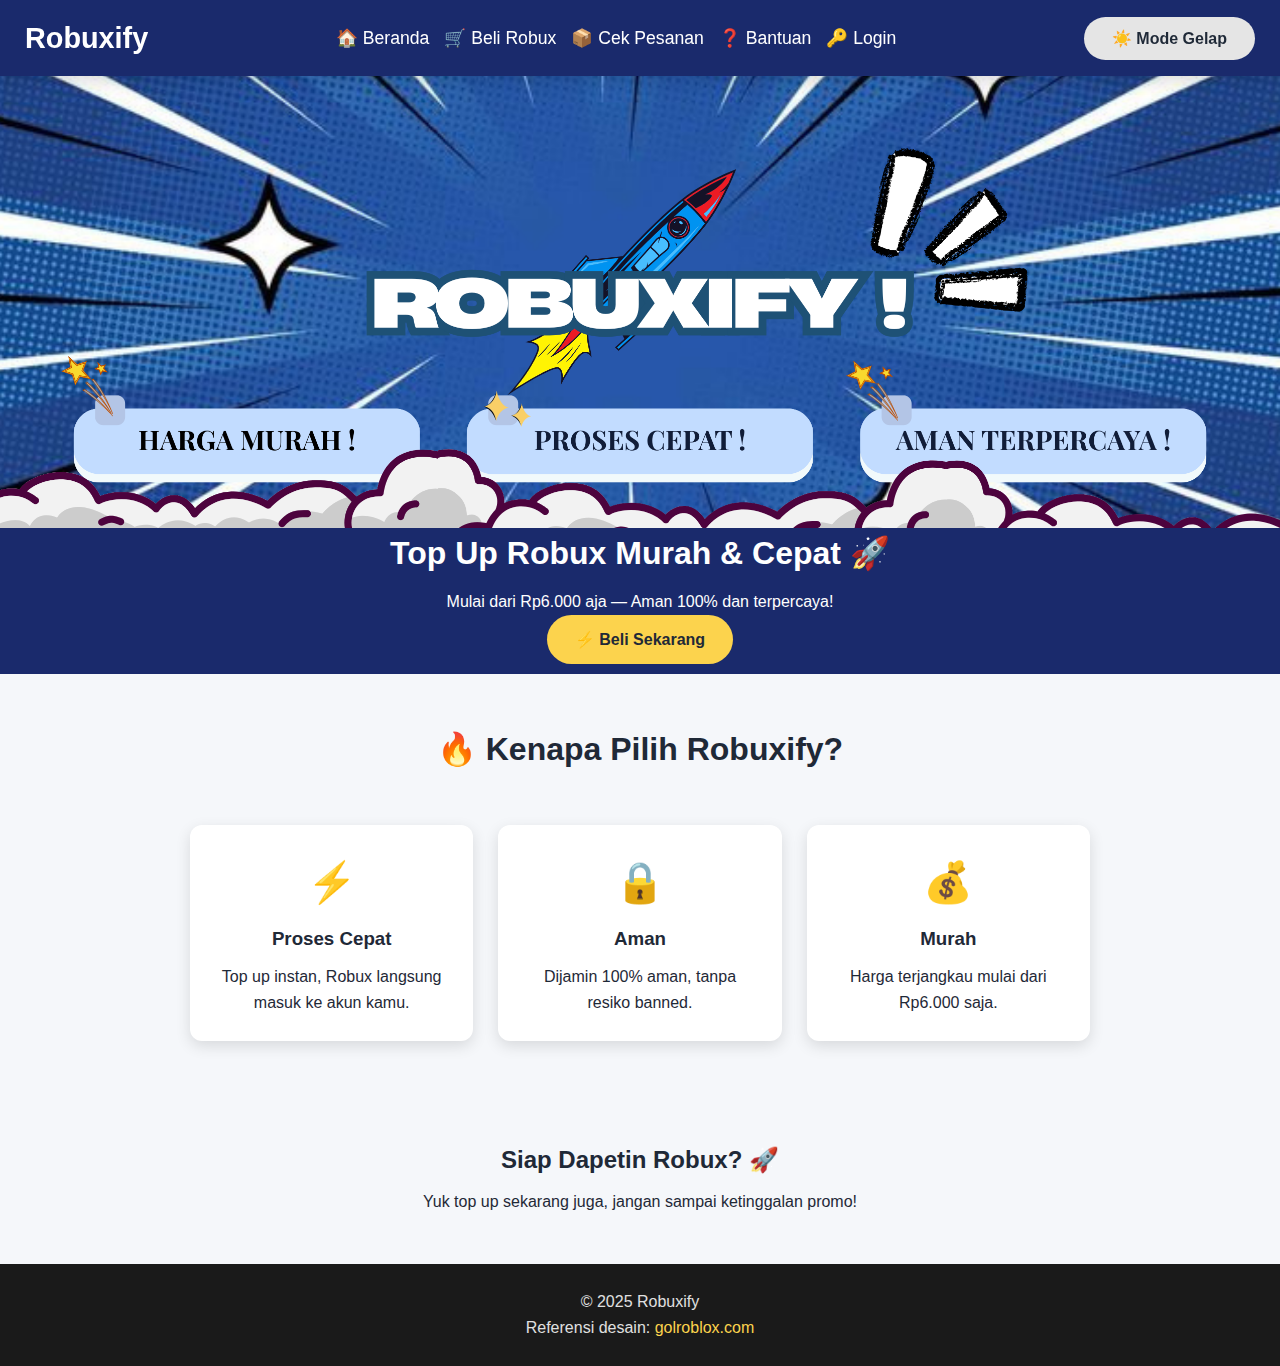
<file: index.html>
<!DOCTYPE html> 
<html lang="id"> 
<head> 

<?php
session_start();
if (!isset($_SESSION['username'])) {
    header("Location: login.php");
    exit();
}
?>
    <meta charset="UTF-8"> 
    <meta name="viewport" content="width=device-width, initial-scale=1.0"> 
    <title>Robuxify - Top Up Robux Murah & Cepat</title> 
    <link rel="stylesheet" href="style.css"> 
    <link rel="icon" type="image/png" href="rocket.png"> 
</head> 
<body> 
    <header class="header"> 
        <h1>Robuxify</h1> 
        <nav class="navbar"> 
            <a href="index.php">🏠 Beranda</a> 
            <a href="beli1.php">🛒 Beli Robux</a> 
            <a href="cek-pesanan.php">📦 Cek Pesanan</a> 
            <a href="bantuan.php">❓ Bantuan</a> 
            <a href="login.php">🔑 Login</a>
        </nav> 
        <button id="theme-toggle" class="btn btn-secondary">☀️ Mode Gelap</button>
    </header> 

    <section class="hero text-center"> 
        <img src="wow.png" alt="Banner Robuxify" class="hero-banner"> 
        <div class="hero-text"> 
            <h2>Top Up Robux Murah & Cepat 🚀</h2> 
            <p>Mulai dari Rp6.000 aja — Aman 100% dan terpercaya!</p> 
            <a href="beli1.php" class="btn btn-primary">⚡ Beli Sekarang</a> 
        </div> 
    </section> 

    <section class="features text-center"> 
        <h2>🔥 Kenapa Pilih Robuxify?</h2> 
        <div class="grid"> 
            <div class="card"> 
                <div class="card-icon">⚡</div> 
                <h3>Proses Cepat</h3> 
                <p>Top up instan, Robux langsung masuk ke akun kamu.</p> 
            </div> 
            <div class="card"> 
                <div class="card-icon">🔒</div> 
                <h3>Aman</h3> 
                <p>Dijamin 100% aman, tanpa resiko banned.</p> 
            </div> 
            <div class="card"> 
                <div class="card-icon">💰</div> 
                <h3>Murah</h3> 
                <p>Harga terjangkau mulai dari Rp6.000 saja.</p> 
            </div> 
        </div> 
    </section> 

    <section class="text-center mt-2 mb-3"> 
        <h2>Siap Dapetin Robux? 🚀</h2> 
        <p>Yuk top up sekarang juga, jangan sampai ketinggalan promo!</p> 
    </section> 

    <footer> 
        <p>© 2025 Robuxify</p> 
        <p>Referensi desain: <a href="https://golroblox.com/" target="_blank">golroblox.com</a></p> 
    </footer> 

    <script src="script.js"></script> 
</body> 
</html>
</file>
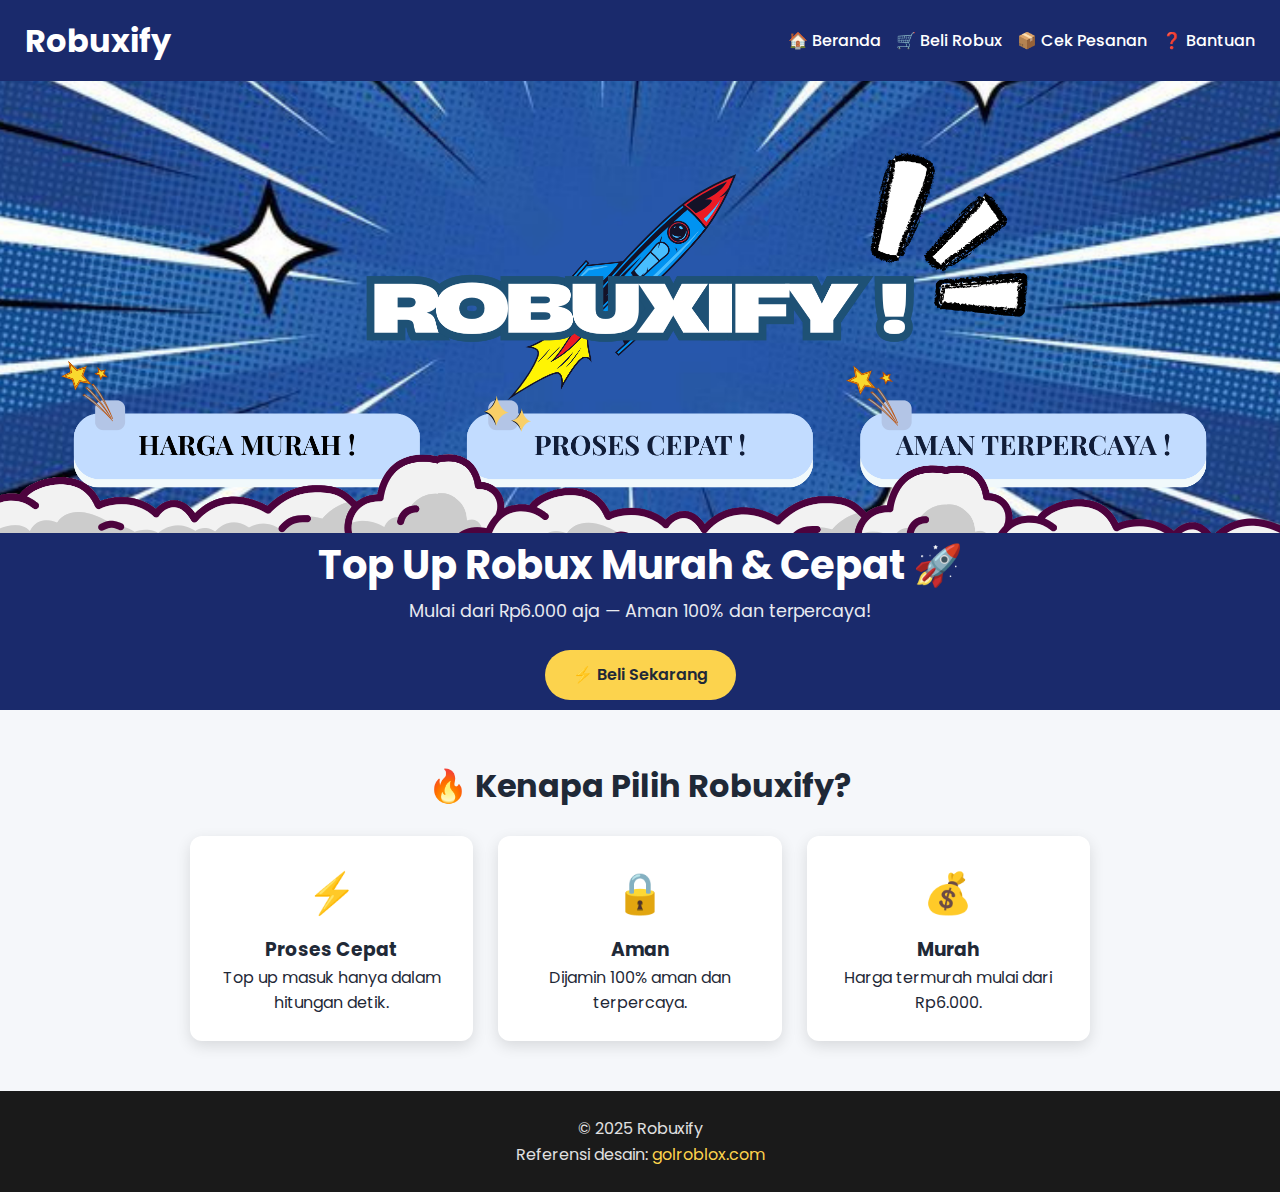
<file: Robuxify/index.html>
<!DOCTYPE html>
<html lang="id">
<head>
    <meta charset="utf-8">
    <meta name="viewport" content="width=device-width, initial-scale=1">
    <title>Robuxify — Top Up Robux Murah & Cepat</title>

    <link rel="icon" type="image/png" href="images/rocket.png">
    
    <link rel="preconnect" href="https://fonts.googleapis.com">
    <link rel="preconnect" href="https://fonts.gstatic.com" crossorigin>
    <link href="https://fonts.googleapis.com/css2?family=Poppins:wght@400;600;700&display=swap" rel="stylesheet">

    <!-- Menghubungkan ke file CSS eksternal -->
    <link rel="stylesheet" href="style.css">
</head>
<body>
    <header class="header">
        <h1>Robuxify</h1>
        <nav class="navbar">
            <a href="index.html">🏠 Beranda</a>
            <a href="beli1.html">🛒 Beli Robux</a>
            <a href="cek-pesanan.html">📦 Cek Pesanan</a>
            <a href="bantuan.html">❓ Bantuan</a>
        </nav>
    </header>

    <section class="hero text-center">
        <img src="images/wow.png" alt="Hero Banner" class="hero-banner">
        <div class="hero-text">
            <h2>Top Up Robux Murah & Cepat 🚀</h2>
            <p>Mulai dari Rp6.000 aja — Aman 100% dan terpercaya!</p>
            <a href="beli1.html" class="btn btn-primary mt-2">⚡ Beli Sekarang</a>
        </div>
    </section>

    <section class="features text-center">
        <h2 class="mb-3">🔥 Kenapa Pilih Robuxify?</h2>
        <div class="grid">
            <div class="card">
                <div class="card-icon">⚡</div>
                <h3>Proses Cepat</h3>
                <p>Top up masuk hanya dalam hitungan detik.</p>
            </div>
            <div class="card">
                <div class="card-icon">🔒</div>
                <h3>Aman</h3>
                <p>Dijamin 100% aman dan terpercaya.</p>
            </div>
            <div class="card">
                <div class="card-icon">💰</div>
                <h3>Murah</h3>
                <p>Harga termurah mulai dari Rp6.000.</p>
            </div>
        </div>
    </section>

    <footer>
        <p>© 2025 Robuxify</p>
        <p>Referensi desain: <a href="https://golroblox.com/" target="_blank">golroblox.com</a></p>
    </footer>
</body>
</html>
</file>
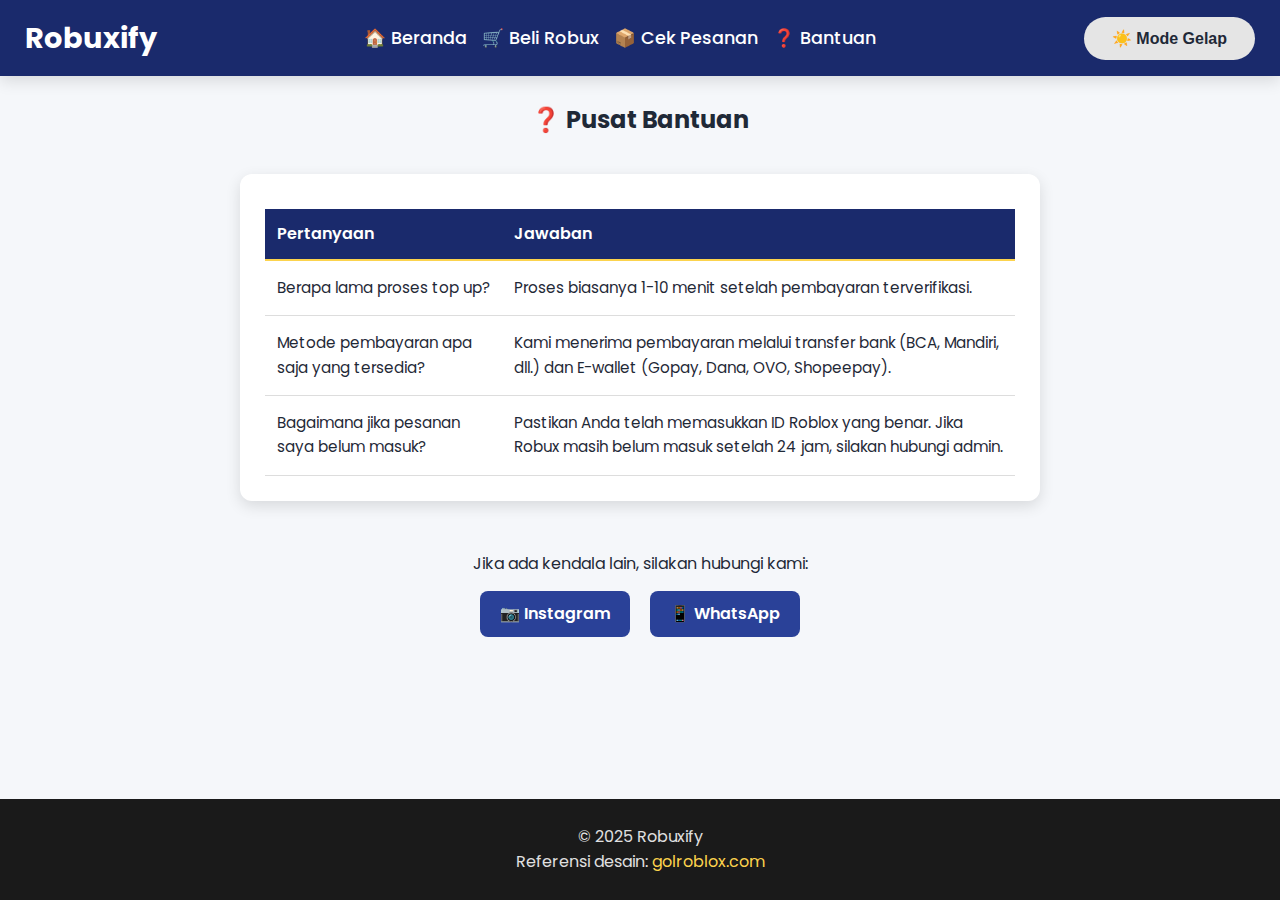
<file: bantuan.html>
<!DOCTYPE html>
<html lang="id">
<head>
    <meta charset="UTF-8">
    <meta name="viewport" content="width=device-width, initial-scale=1">
    <title>Bantuan - Robuxify</title>

    <link rel="icon" type="image/png" href="images/rocket.png">
    
    <link rel="preconnect" href="https://fonts.googleapis.com">
    <link rel="preconnect" href="https://fonts.gstatic.com" crossorigin>
    <link href="https://fonts.googleapis.com/css2?family=Poppins:wght@400;600;700&display=swap" rel="stylesheet">

    <link rel="stylesheet" href="style.css">
</head>
<body>
    <header class="header">
        <h1>Robuxify</h1>
        <nav class="navbar">
            <a href="index.html">🏠 Beranda</a>
            <a href="beli1.html">🛒 Beli Robux</a>
            <a href="cek-pesanan.html">📦 Cek Pesanan</a>
            <a href="bantuan.html">❓ Bantuan</a>
        </nav>
        <button id="theme-toggle" class="btn btn-secondary">☀️ Mode Gelap</button>
    </header>

    <main class="text-center">
        <h2>❓ Pusat Bantuan</h2>
        
        <div class="faq-card mt-2">
            <table class="faq-table">
                <thead>
                    <tr>
                        <th>Pertanyaan</th>
                        <th>Jawaban</th>
                    </tr>
                </thead>
                <tbody>
                    <tr>
                        <td>Berapa lama proses top up?</td>
                        <td>Proses biasanya 1-10 menit setelah pembayaran terverifikasi.</td>
                    </tr>
                    <tr>
                        <td>Metode pembayaran apa saja yang tersedia?</td>
                        <td>Kami menerima pembayaran melalui transfer bank (BCA, Mandiri, dll.) dan E-wallet (Gopay, Dana, OVO, Shopeepay).</td>
                    </tr>
                    <tr>
                        <td>Bagaimana jika pesanan saya belum masuk?</td>
                        <td>Pastikan Anda telah memasukkan ID Roblox yang benar. Jika Robux masih belum masuk setelah 24 jam, silakan hubungi admin.</td>
                    </tr>
                </tbody>
            </table>
        </div>
        
        <p class="mt-2">Jika ada kendala lain, silakan hubungi kami:</p>
        <div class="contact-links">
            <a href="https://instagram.com/gtramisu" target="_blank">📷 Instagram</a>
            <a href="https://wa.me/6285822161864" target="_blank">📱 WhatsApp</a>
        </div>
    </main>

    <footer>
        <p>© 2025 Robuxify</p>
        <p>Referensi desain: <a href="https://golroblox.com/" target="_blank">golroblox.com</a></p>
    </footer>

    <script src="script.js"></script>
</body>
</html>
</file>
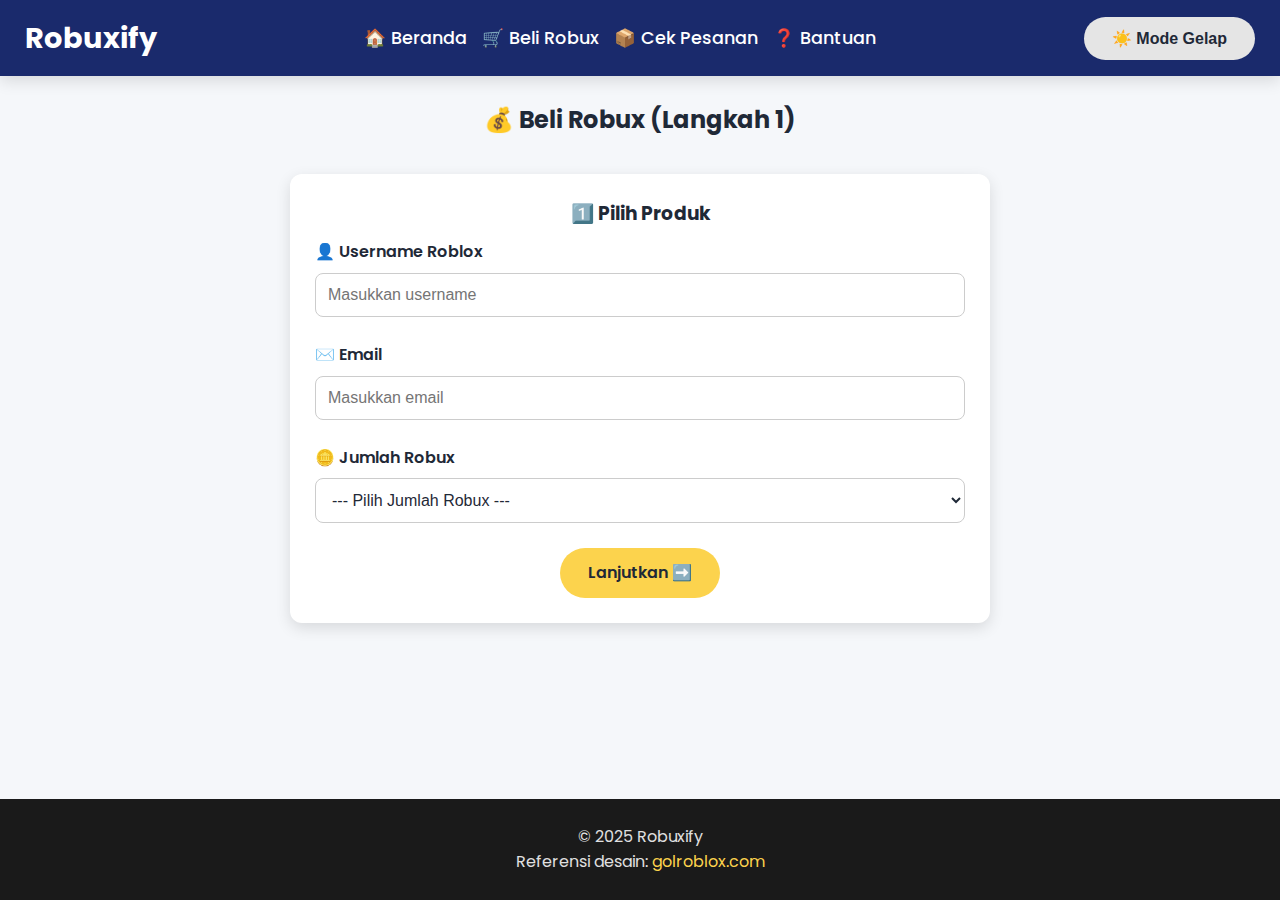
<file: beli1.html>
<!DOCTYPE html>
<html lang="id">
<head>
    <meta charset="UTF-8">
    <meta name="viewport" content="width=device-width, initial-scale=1.0">
    <title>Beli Robux - Pilih Produk</title>

    <link rel="icon" type="image/png" href="rocket.png">
    
    <link rel="preconnect" href="https://fonts.googleapis.com">
    <link rel="preconnect" href="https://fonts.gstatic.com" crossorigin>
    <link href="https://fonts.googleapis.com/css2?family=Poppins:wght@400;600;700&display=swap" rel="stylesheet">
    
    <link rel="stylesheet" href="style.css"> 
</head>
<body>
    <header class="header">
        <h1>Robuxify</h1>
        <nav class="navbar">
            <a href="index.html">🏠 Beranda</a>
            <a href="beli1.html">🛒 Beli Robux</a>
            <a href="cek-pesanan.html">📦 Cek Pesanan</a>
            <a href="bantuan.html">❓ Bantuan</a>
        </nav>
        <button id="theme-toggle" class="btn btn-secondary">☀️ Mode Gelap</button>
    </header>

    <main class="text-center">
        <h2>💰 Beli Robux (Langkah 1)</h2>
        
        <div class="form-card mt-2">
            <h3>1️⃣ Pilih Produk</h3>
            <form>
                <div class="form-group">
                    <label for="username">👤 Username Roblox</label>
                    <input type="text" id="username" placeholder="Masukkan username" required>
                </div>
                <div class="form-group">
                    <label for="email">✉️ Email</label>
                    <input type="email" id="email" placeholder="Masukkan email" required>
                </div>
                <div class="form-group">
                    <label for="robux-amount">🪙 Jumlah Robux</label>
                    <select id="robux-amount" required>
                        <option value="">--- Pilih Jumlah Robux ---</option>
                        <option>50 Robux</option>
                        <option>100 Robux</option>
                        <option>150 Robux</option>
                        <option>200 Robux</option>
                        <option>250 Robux</option>
                        <option>500 Robux</option>
                        <option>1000 Robux</option>
                    </select>
                </div>
                <a href="beli2.html" class="btn btn-primary">Lanjutkan ➡️</a>
            </form>
        </div>
    </main>

    <footer>
        <p>© 2025 Robuxify</p>
        <p>Referensi desain: <a href="https://golroblox.com/" target="_blank">golroblox.com</a></p>
    </footer>

    <script src="script.js"></script> 
</body>
</html>
</file>
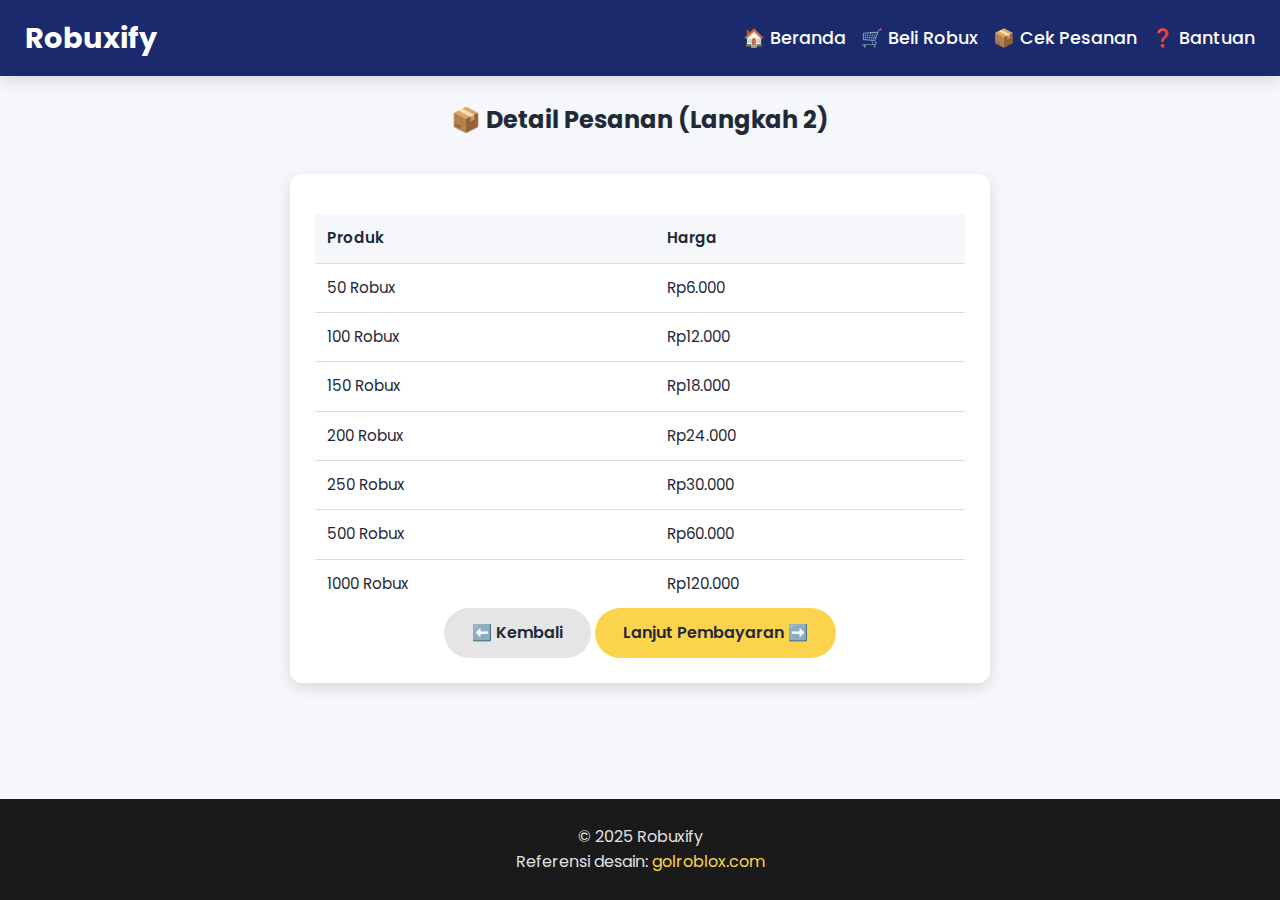
<file: beli2.html>
<!DOCTYPE html>
<html lang="id">
<head>
  <meta charset="UTF-8">
  <meta name="viewport" content="width=device-width, initial-scale=1">
  <title>Beli Robux - Detail Pesanan</title>

  <link rel="icon" type="image/png" href="images/rocket.png">

  <link rel="preconnect" href="https://fonts.googleapis.com">
  <link rel="preconnect" href="https://fonts.gstatic.com" crossorigin>
  <link href="https://fonts.googleapis.com/css2?family=Poppins:wght@400;600;700&display=swap" rel="stylesheet">

  <link rel="stylesheet" href="style.css">
</head>
<body>
  <header class="header">
    <h1>Robuxify</h1>
    <nav class="navbar">
      <a href="index.html">🏠 Beranda</a>
      <a href="beli1.html">🛒 Beli Robux</a>
      <a href="cek-pesanan.html">📦 Cek Pesanan</a>
      <a href="bantuan.html">❓ Bantuan</a>
    </nav>
  </header>

  <main class="text-center">
    <h2>📦 Detail Pesanan (Langkah 2)</h2>

    <div class="card">
      <table class="order-table">
        <thead>
          <tr>
            <th>Produk</th>
            <th>Harga</th>
          </tr>
        </thead>
        <tbody>
          <tr><td>50 Robux</td><td>Rp6.000</td></tr>
          <tr><td>100 Robux</td><td>Rp12.000</td></tr>
          <tr><td>150 Robux</td><td>Rp18.000</td></tr>
          <tr><td>200 Robux</td><td>Rp24.000</td></tr>
          <tr><td>250 Robux</td><td>Rp30.000</td></tr>
          <tr><td>500 Robux</td><td>Rp60.000</td></tr>
          <tr><td>1000 Robux</td><td>Rp120.000</td></tr>
        </tbody>
      </table>

      <div class="button-group">
        <a href="beli1.html" class="btn btn-secondary">⬅️ Kembali</a>
        <a href="beli3.html" class="btn btn-primary">Lanjut Pembayaran ➡️</a>
      </div>
    </div>
  </main>

  <footer>
    <p>© 2025 Robuxify</p>
    <p>Referensi desain: <a href="https://golroblox.com/" target="_blank">golroblox.com</a></p>
  </footer>
</body>
</html>
</file>
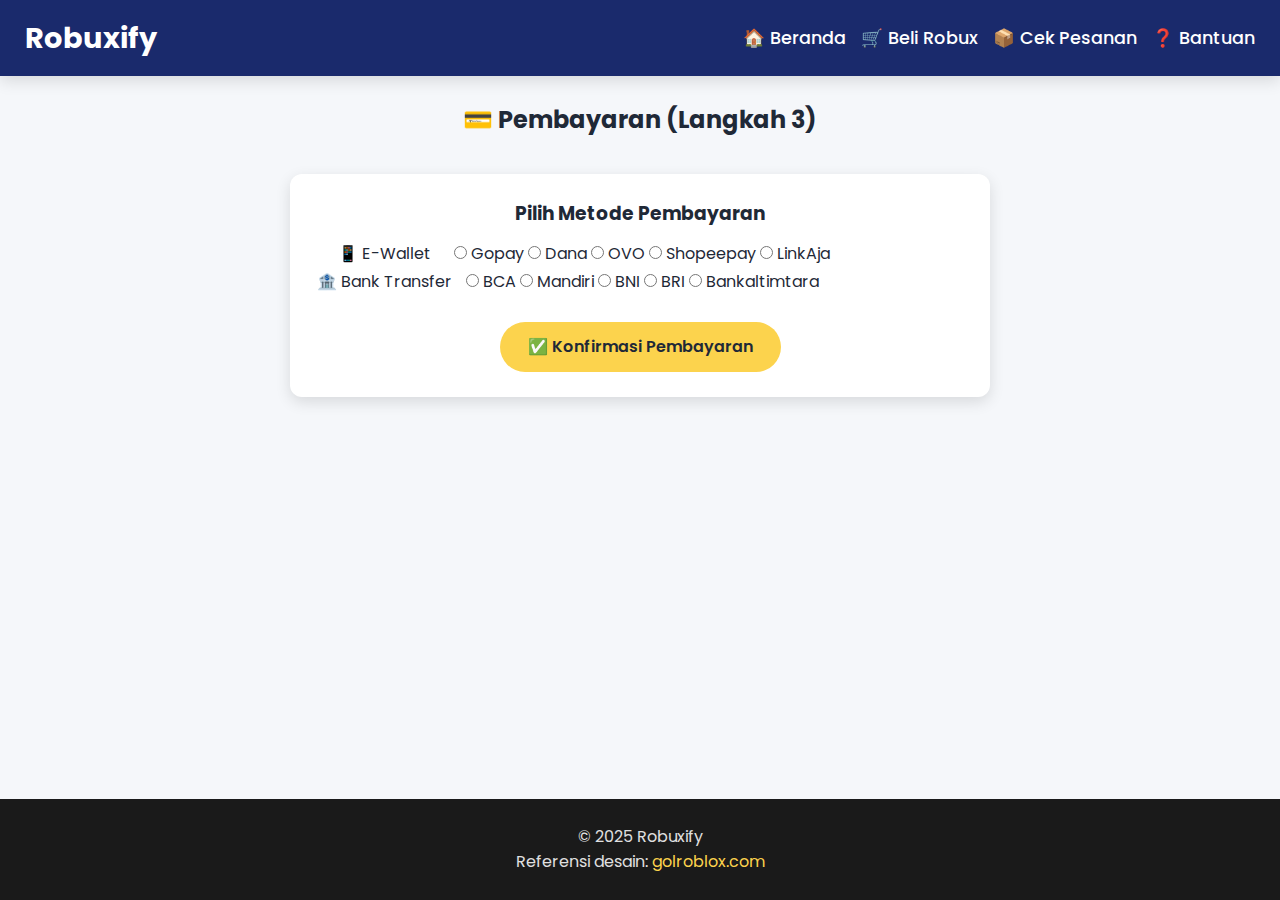
<file: beli3.html>
<!DOCTYPE html>
<html lang="id">
<head>
    <meta charset="UTF-8">
    <meta name="viewport" content="width=device-width, initial-scale=1">
    <title>Beli Robux - Pembayaran</title>

    <link rel="icon" type="image/png" href="images/rocket.png">
    
    <link rel="preconnect" href="https://fonts.googleapis.com">
    <link rel="preconnect" href="https://fonts.gstatic.com" crossorigin>
    <link href="https://fonts.googleapis.com/css2?family=Poppins:wght@400;600;700&display=swap" rel="stylesheet">

    <link rel="stylesheet" href="style.css">
</head>
<body>
    <header class="header">
        <h1>Robuxify</h1>
        <nav class="navbar">
            <a href="index.html">🏠 Beranda</a>
            <a href="beli1.html">🛒 Beli Robux</a>
            <a href="cek-pesanan.html">📦 Cek Pesanan</a>
            <a href="bantuan.html">❓ Bantuan</a>
        </nav>
    </header>

    <main class="text-center">
        <h2>💳 Pembayaran (Langkah 3)</h2>
        
        <div class="card mt-2">
            <h3>Pilih Metode Pembayaran</h3>
            <form>
                <table class="payment-table">
                    <tbody>
                        <tr>
                            <td>📱 E-Wallet</td>
                            <td>
                                <div class="radio-group">
                                    <label><input type="radio" name="pay"> Gopay</label>
                                    <label><input type="radio" name="pay"> Dana</label>
                                    <label><input type="radio" name="pay"> OVO</label>
                                    <label><input type="radio" name="pay"> Shopeepay</label>
                                    <label><input type="radio" name="pay"> LinkAja</label>
                                </div>
                            </td>
                        </tr>
                        <tr>
                            <td>🏦 Bank Transfer</td>
                            <td>
                                <div class="radio-group">
                                    <label><input type="radio" name="pay"> BCA</label>
                                    <label><input type="radio" name="pay"> Mandiri</label>
                                    <label><input type="radio" name="pay"> BNI</label>
                                    <label><input type="radio" name="pay"> BRI</label>
                                    <label><input type="radio" name="pay"> Bankaltimtara</label>
                                </div>
                            </td>
                        </tr>
                    </tbody>
                </table>
            </form>
            <br>
            <a href="sukses.html" class="btn btn-primary">✅ Konfirmasi Pembayaran</a>
        </div>
    </main>

    <footer>
        <p>© 2025 Robuxify</p>
        <p>Referensi desain: <a href="https://golroblox.com/" target="_blank">golroblox.com</a></p>
    </footer>
</body>
</html>
</file>
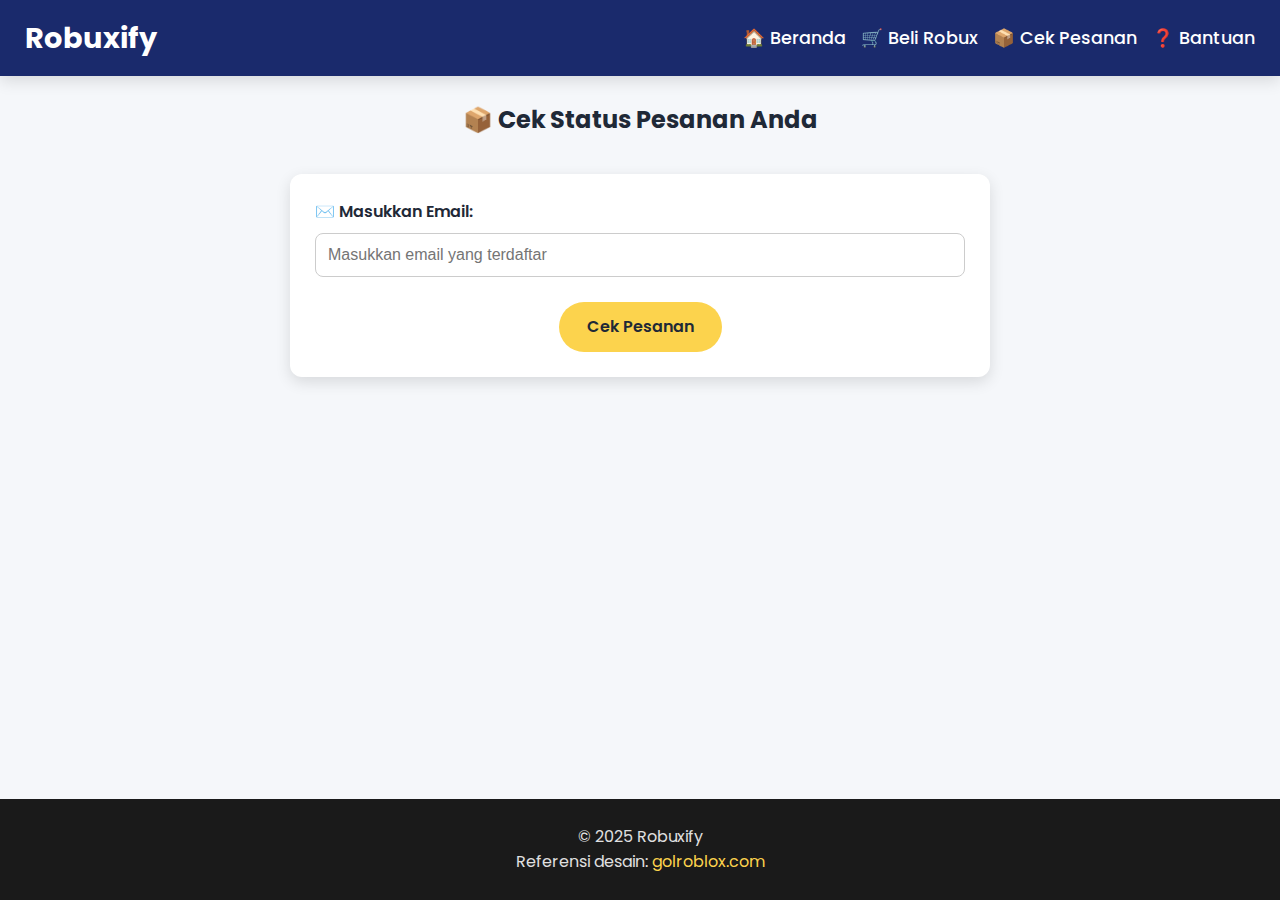
<file: cek-pesanan.html>
<!DOCTYPE html>
<html lang="id">
<head>
    <meta charset="UTF-8">
    <meta name="viewport" content="width=device-width, initial-scale=1">
    <title>Cek Pesanan - Robuxify</title>

    <link rel="icon" type="image/png" href="images/rocket.png">
    
    <link rel="preconnect" href="https://fonts.googleapis.com">
    <link rel="preconnect" href="https://fonts.gstatic.com" crossorigin>
    <link href="https://fonts.googleapis.com/css2?family=Poppins:wght@400;600;700&display=swap" rel="stylesheet">

    <!-- Menghubungkan ke file CSS eksternal -->
    <link rel="stylesheet" href="style.css">
</head>
<body>
    <header class="header">
        <h1>Robuxify</h1>
        <nav class="navbar">
            <a href="index.html">🏠 Beranda</a>
            <a href="beli1.html">🛒 Beli Robux</a>
            <a href="cek-pesanan.html">📦 Cek Pesanan</a>
            <a href="bantuan.html">❓ Bantuan</a>
        </nav>
    </header>

    <main class="text-center">
        <h2>📦 Cek Status Pesanan Anda</h2>
        
        <div class="form-card mt-2">
            <form>
                <div class="form-group">
                    <label for="email">✉️ Masukkan Email:</label>
                    <input type="email" id="email" name="email" placeholder="Masukkan email yang terdaftar">
                </div>
                <a href="index.html" class="btn btn-primary">Cek Pesanan</a>
            </form>
        </div>
    </main>

    <footer>
        <p>© 2025 Robuxify</p>
        <p>Referensi desain: <a href="https://golroblox.com/" target="_blank">golroblox.com</a></p>
    </footer>
</body>
</html>
</file>
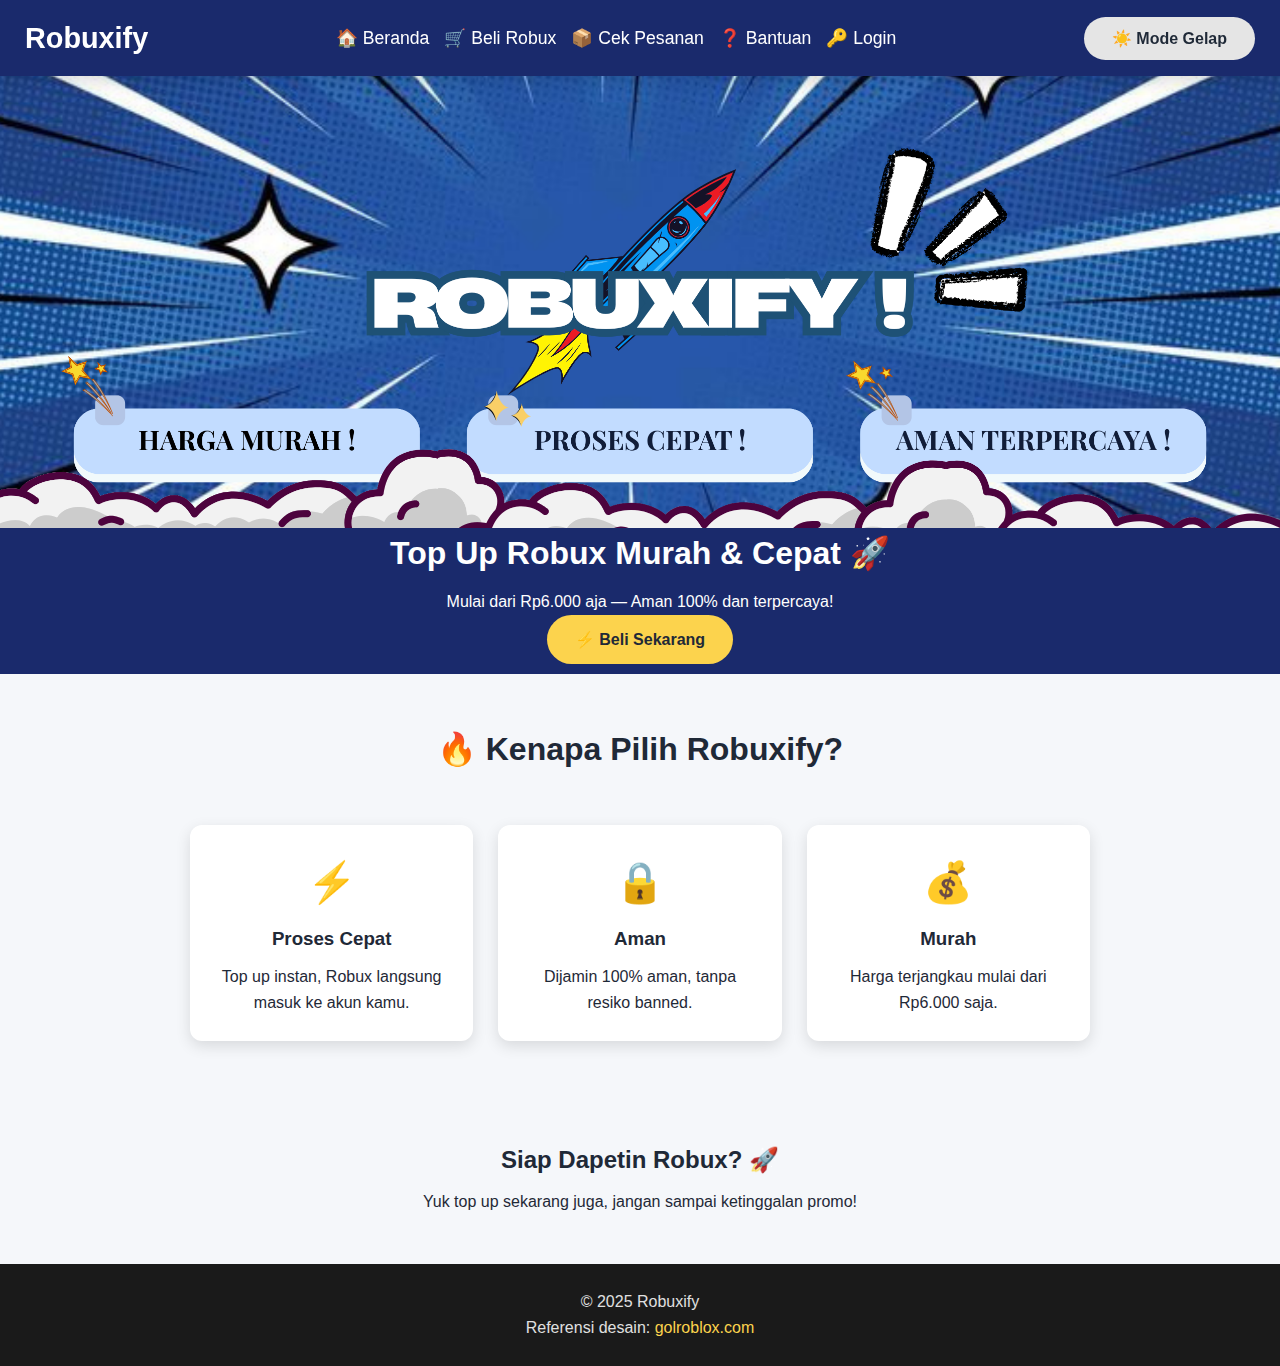
<file: home.html>
<!DOCTYPE html> 
<html lang="id"> 
<head> 
    <meta charset="UTF-8"> 
    <meta name="viewport" content="width=device-width, initial-scale=1.0"> 
    <title>Robuxify - Top Up Robux Murah & Cepat</title> 
    <link rel="stylesheet" href="style.css"> 
    <link rel="icon" type="image/png" href="rocket.png"> 
</head> 
<body> 
    <header class="header"> 
        <h1>Robuxify</h1> 
        <nav class="navbar"> 
            <a href="index.php">🏠 Beranda</a> 
            <a href="beli1.php">🛒 Beli Robux</a> 
            <a href="cek-pesanan.php">📦 Cek Pesanan</a> 
            <a href="bantuan.php">❓ Bantuan</a> 
            <a href="login.php">🔑 Login</a>
        </nav> 
        <button id="theme-toggle" class="btn btn-secondary">☀️ Mode Gelap</button>
    </header> 

    <section class="hero text-center"> 
        <img src="wow.png" alt="Banner Robuxify" class="hero-banner"> 
        <div class="hero-text"> 
            <h2>Top Up Robux Murah & Cepat 🚀</h2> 
            <p>Mulai dari Rp6.000 aja — Aman 100% dan terpercaya!</p> 
            <a href="beli1.php" class="btn btn-primary">⚡ Beli Sekarang</a> 
        </div> 
    </section> 

    <section class="features text-center"> 
        <h2>🔥 Kenapa Pilih Robuxify?</h2> 
        <div class="grid"> 
            <div class="card"> 
                <div class="card-icon">⚡</div> 
                <h3>Proses Cepat</h3> 
                <p>Top up instan, Robux langsung masuk ke akun kamu.</p> 
            </div> 
            <div class="card"> 
                <div class="card-icon">🔒</div> 
                <h3>Aman</h3> 
                <p>Dijamin 100% aman, tanpa resiko banned.</p> 
            </div> 
            <div class="card"> 
                <div class="card-icon">💰</div> 
                <h3>Murah</h3> 
                <p>Harga terjangkau mulai dari Rp6.000 saja.</p> 
            </div> 
        </div> 
    </section> 

    <section class="text-center mt-2 mb-3"> 
        <h2>Siap Dapetin Robux? 🚀</h2> 
        <p>Yuk top up sekarang juga, jangan sampai ketinggalan promo!</p> 
    </section> 

    <footer> 
        <p>© 2025 Robuxify</p> 
        <p>Referensi desain: <a href="https://golroblox.com/" target="_blank">golroblox.com</a></p> 
    </footer> 

    <script src="script.js"></script> 
</body> 
</html>
</file>
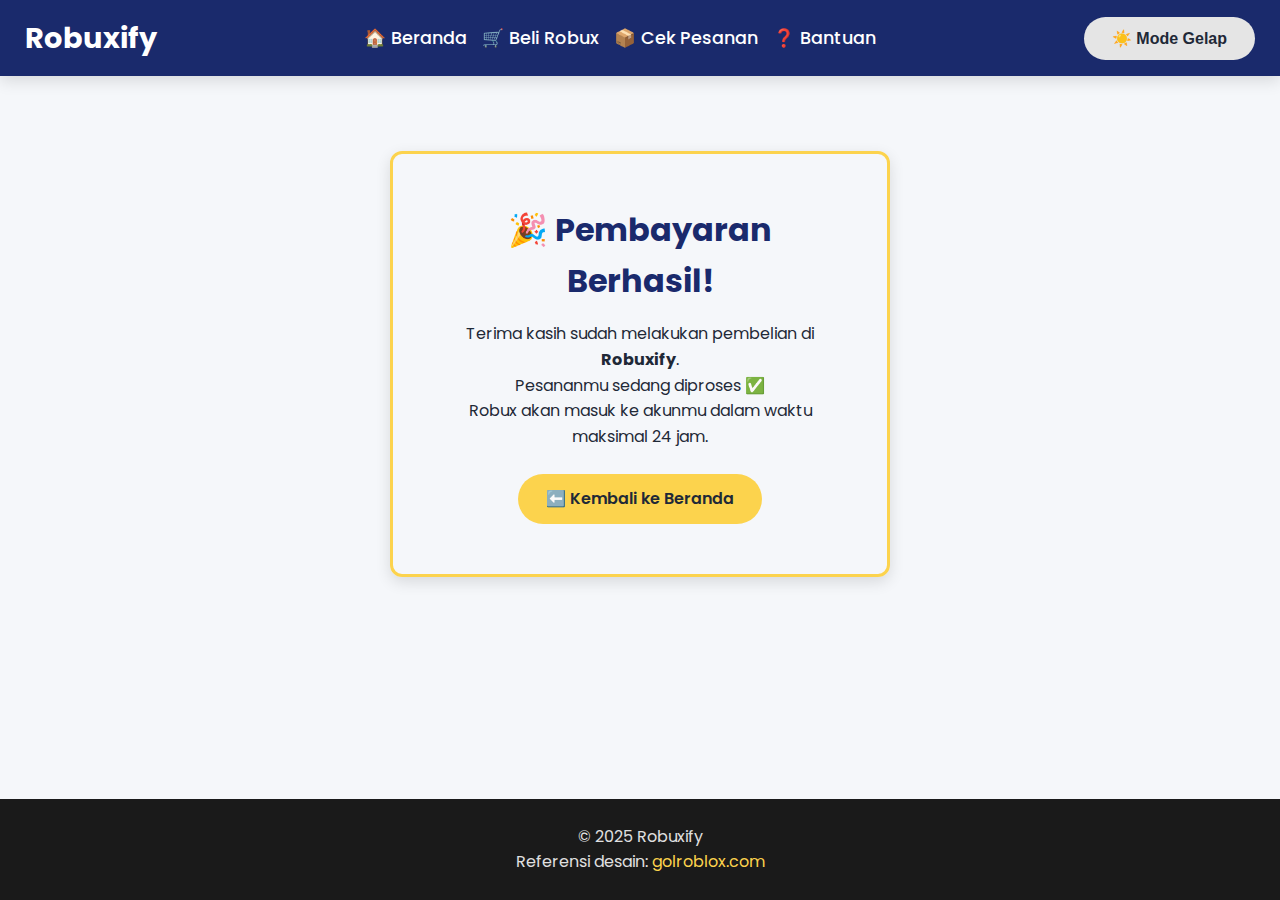
<file: sukses.html>
<!DOCTYPE html>
<html lang="id">
<head>
    <meta charset="UTF-8">
    <meta name="viewport" content="width=device-width, initial-scale=1">
    <title>Pembayaran Berhasil - Robuxify</title>

    <link rel="icon" type="image/png" href="images/rocket.png">
    
    <link rel="preconnect" href="https://fonts.googleapis.com">
    <link rel="preconnect" href="https://fonts.gstatic.com" crossorigin>
    <link href="https://fonts.googleapis.com/css2?family=Poppins:wght@400;600;700&display=swap" rel="stylesheet">

    <link rel="stylesheet" href="style.css">
</head>
<body>
    <header class="header">
        <h1>Robuxify</h1>
        <nav class="navbar">
            <a href="index.html">🏠 Beranda</a>
            <a href="beli1.html">🛒 Beli Robux</a>
            <a href="cek-pesanan.html">📦 Cek Pesanan</a>
            <a href="bantuan.html">❓ Bantuan</a>
        </nav>
        <button id="theme-toggle" class="btn btn-secondary">☀️ Mode Gelap</button>
    </header>

    <main>
        <div class="success-card text-center">
            <h2>🎉 Pembayaran Berhasil!</h2>
            <p>Terima kasih sudah melakukan pembelian di <b>Robuxify</b>.</p>
            <p>Pesananmu sedang diproses ✅</p>
            <p>Robux akan masuk ke akunmu dalam waktu maksimal 24 jam.</p>
            <a href="index.html" class="btn btn-primary">⬅️ Kembali ke Beranda</a>
        </div>
    </main>

    <footer>
        <p>© 2025 Robuxify</p>
        <p>Referensi desain: <a href="https://golroblox.com/" target="_blank">golroblox.com</a></p>
    </footer>

    <script src="script.js"></script>
</body>
</html>
</file>
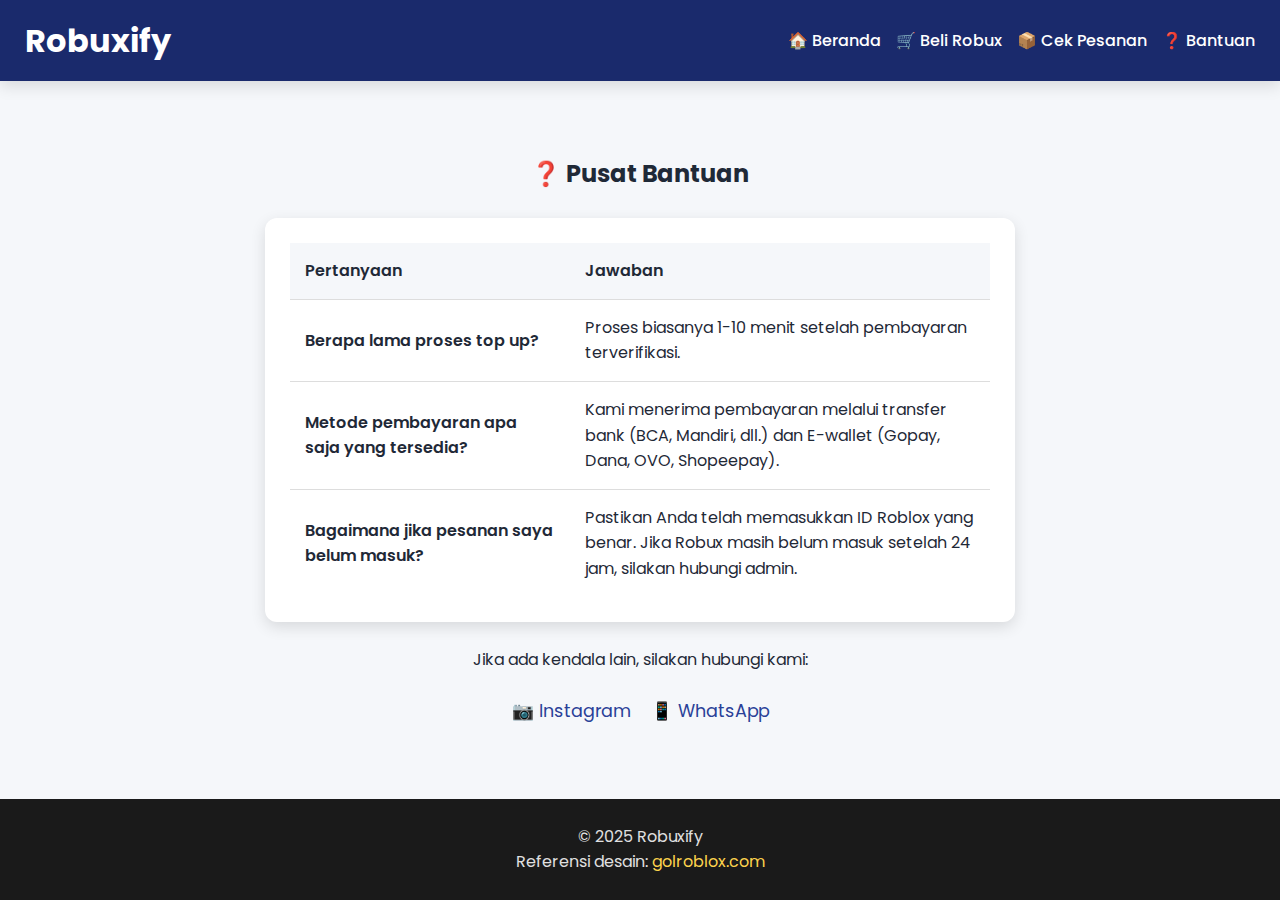
<file: Robuxify/bantuan.html>
<!DOCTYPE html>
<html lang="id">
<head>
    <meta charset="UTF-8">
    <meta name="viewport" content="width=device-width, initial-scale=1">
    <title>Bantuan - Robuxify</title>

    <link rel="icon" type="image/png" href="images/rocket.png">
    
    <link rel="preconnect" href="https://fonts.googleapis.com">
    <link rel="preconnect" href="https://fonts.gstatic.com" crossorigin>
    <link href="https://fonts.googleapis.com/css2?family=Poppins:wght@400;600;700&display=swap" rel="stylesheet">

    <!-- Menghubungkan ke file CSS eksternal -->
    <link rel="stylesheet" href="style.css">
</head>
<body>
    <header class="header">
        <h1>Robuxify</h1>
        <nav class="navbar">
            <a href="index.html">🏠 Beranda</a>
            <a href="beli1.html">🛒 Beli Robux</a>
            <a href="cek-pesanan.html">📦 Cek Pesanan</a>
            <a href="bantuan.html">❓ Bantuan</a>
        </nav>
    </header>

    <main class="text-center">
        <h2>❓ Pusat Bantuan</h2>
        
        <div class="faq-card mt-2">
            <table class="faq-table">
                <thead>
                    <tr>
                        <th>Pertanyaan</th>
                        <th>Jawaban</th>
                    </tr>
                </thead>
                <tbody>
                    <tr>
                        <td>Berapa lama proses top up?</td>
                        <td>Proses biasanya 1-10 menit setelah pembayaran terverifikasi.</td>
                    </tr>
                    <tr>
                        <td>Metode pembayaran apa saja yang tersedia?</td>
                        <td>Kami menerima pembayaran melalui transfer bank (BCA, Mandiri, dll.) dan E-wallet (Gopay, Dana, OVO, Shopeepay).</td>
                    </tr>
                    <tr>
                        <td>Bagaimana jika pesanan saya belum masuk?</td>
                        <td>Pastikan Anda telah memasukkan ID Roblox yang benar. Jika Robux masih belum masuk setelah 24 jam, silakan hubungi admin.</td>
                    </tr>
                </tbody>
            </table>
        </div>
        
        <p class="mt-2">Jika ada kendala lain, silakan hubungi kami:</p>
        <div class="contact-links">
            <a href="https://instagram.com/gtramisu" target="_blank">📷 Instagram</a>
            <a href="https://wa.me/6285822161864" target="_blank">📱 WhatsApp</a>
        </div>
    </main>

    <footer>
        <p>© 2025 Robuxify</p>
        <p>Referensi desain: <a href="https://golroblox.com/" target="_blank">golroblox.com</a></p>
    </footer>
</body>
</html>
</file>
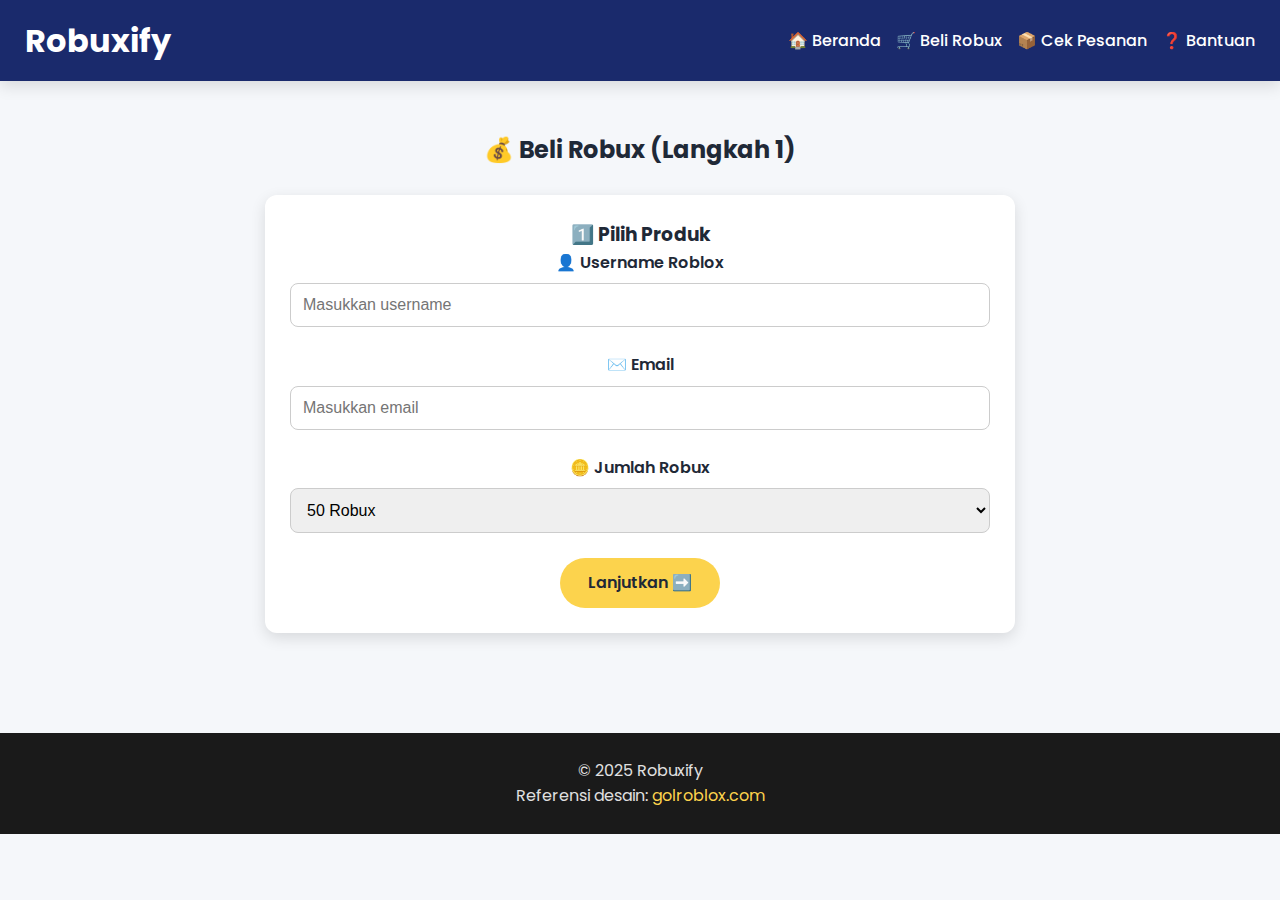
<file: Robuxify/beli1.html>
<!DOCTYPE html>
<html lang="id">
<head>
    <meta charset="UTF-8">
    <meta name="viewport" content="width=device-width, initial-scale=1">
    <title>Beli Robux - Pilih Produk</title>

    <link rel="icon" type="image/png" href="images/rocket.png">
    
    <link rel="preconnect" href="https://fonts.googleapis.com">
    <link rel="preconnect" href="https://fonts.gstatic.com" crossorigin>
    <link href="https://fonts.googleapis.com/css2?family=Poppins:wght@400;600;700&display=swap" rel="stylesheet">

    <style>
        :root {
            --color-primary-dark: #1a2a6c;
            --color-primary-medium: #2a4198;
            --color-primary-light: #4a69bd;
            --color-accent: #fcd34d;
            --color-text-dark: #1f2937;
            --color-text-light: #e0e0e0;
            --color-white: #fff;
            --color-black: #000;
            --color-bg-light: #f5f7fa;
            --color-bg-dark: #1a1a1a;
            
            --font-main: 'Poppins', sans-serif;
            
            --shadow-md: 0 5px 15px rgba(0,0,0,0.12);
            --shadow-lg: 0 8px 25px rgba(0,0,0,0.2);
            
            --spacing-sm: 15px;
            --spacing-md: 25px;
            --spacing-lg: 50px;
        }

        * {
            margin: 0;
            padding: 0;
            box-sizing: border-box;
        }

        body {
            font-family: var(--font-main);
            background: var(--color-bg-light);
            color: var(--color-text-dark);
            line-height: 1.6;
        }

        h1, h2, h3 {
            font-family: var(--font-main);
            color: var(--color-text-dark);
        }

        .text-center { text-align: center; }
        .mt-2 { margin-top: var(--spacing-md); }
        .mb-3 { margin-bottom: var(--spacing-lg); }

        .btn {
            display: inline-block;
            padding: 12px 28px;
            border-radius: 50px;
            border: none;
            cursor: pointer;
            text-decoration: none;
            font-weight: 600;
            transition: all 0.3s ease;
        }
        .btn-primary {
            background: var(--color-accent);
            color: var(--color-text-dark);
        }
        .btn-primary:hover {
            background: #e6c243;
            transform: translateY(-3px);
            box-shadow: 0 4px 8px rgba(0,0,0,0.1);
        }

        .header {
            background: var(--color-primary-dark);
            color: var(--color-white);
            padding: var(--spacing-sm) var(--spacing-md);
            display: flex;
            justify-content: space-between;
            align-items: center;
            box-shadow: var(--shadow-md);
        }
        .header h1 {
            color: var(--color-white);
        }
        .navbar {
            display: flex;
            gap: var(--spacing-sm);
        }
        .navbar a {
            color: var(--color-white);
            text-decoration: none;
            font-weight: 500;
            transition: color 0.3s;
        }
        .navbar a:hover {
            color: var(--color-accent);
        }

        main {
            padding: var(--spacing-lg) var(--spacing-md);
            max-width: 800px;
            margin: 0 auto;
        }
        .form-card {
            background: var(--color-white);
            padding: var(--spacing-md);
            border-radius: 12px;
            box-shadow: var(--shadow-md);
        }
        .form-group {
            display: flex;
            flex-direction: column;
            margin-bottom: var(--spacing-md);
        }
        .form-group label {
            font-weight: 600;
            margin-bottom: 8px;
        }
        .form-group input, .form-group select {
            width: 100%;
            padding: 12px;
            border: 1px solid #ccc;
            border-radius: 8px;
            font-size: 1rem;
            transition: border-color 0.3s;
        }
        .form-group input:focus, .form-group select:focus {
            outline: none;
            border-color: var(--color-primary-medium);
        }

        footer {
            background: var(--color-bg-dark);
            color: var(--color-text-light);
            padding: var(--spacing-md);
            text-align: center;
            margin-top: var(--spacing-lg);
        }
        footer a {
            color: var(--color-accent);
            text-decoration: none;
        }
        
        @media (max-width: 768px) {
            .header {
                flex-direction: column;
                text-align: center;
            }
            .navbar {
                margin-top: var(--spacing-sm);
                justify-content: center;
                flex-wrap: wrap;
            }
        }
    </style>
</head>
<body>
    <header class="header">
        <h1>Robuxify</h1>
        <nav class="navbar">
            <a href="index.html">🏠 Beranda</a>
            <a href="beli1.html">🛒 Beli Robux</a>
            <a href="cek-pesanan.html">📦 Cek Pesanan</a>
            <a href="bantuan.html">❓ Bantuan</a>
        </nav>
    </header>

    <main class="text-center">
        <h2>💰 Beli Robux (Langkah 1)</h2>
        
        <div class="form-card mt-2">
            <h3>1️⃣ Pilih Produk</h3>
            <form>
                <div class="form-group">
                    <label for="username">👤 Username Roblox</label>
                    <input type="text" id="username" placeholder="Masukkan username">
                </div>
                <div class="form-group">
                    <label for="email">✉️ Email</label>
                    <input type="email" id="email" placeholder="Masukkan email">
                </div>
                <div class="form-group">
                    <label for="robux-amount">🪙 Jumlah Robux</label>
                    <select id="robux-amount">
                        <option>50 Robux</option>
                        <option>100 Robux</option>
                        <option>150 Robux</option>
                        <option>200 Robux</option>
                        <option>250 Robux</option>
                        <option>500 Robux</option>
                        <option>1000 Robux</option>
                    </select>
                </div>
                <a href="beli2.html" class="btn btn-primary">Lanjutkan ➡️</a>
            </form>
        </div>
    </main>

    <footer>
        <p>© 2025 Robuxify</p>
        <p>Referensi desain: <a href="https://golroblox.com/" target="_blank">golroblox.com</a></p>
    </footer>
</body>
</html>
</file>
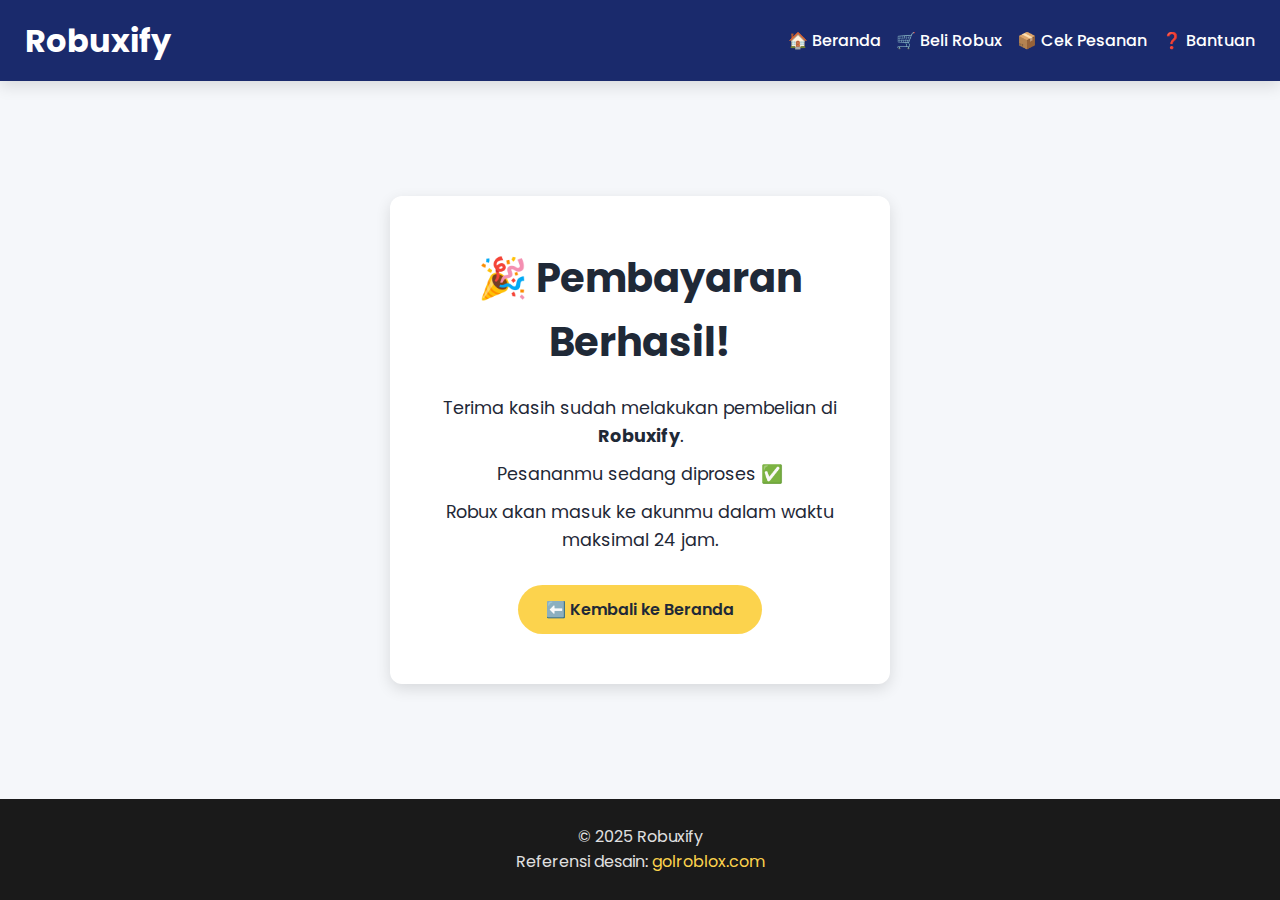
<file: Robuxify/sukses.html>
<!DOCTYPE html>
<html lang="id">
<head>
    <meta charset="UTF-8">
    <meta name="viewport" content="width=device-width, initial-scale=1">
    <title>Pembayaran Berhasil - Robuxify</title>

    <link rel="icon" type="image/png" href="images/rocket.png">
    
    <link rel="preconnect" href="https://fonts.googleapis.com">
    <link rel="preconnect" href="https://fonts.gstatic.com" crossorigin>
    <link href="https://fonts.googleapis.com/css2?family=Poppins:wght@400;600;700&display=swap" rel="stylesheet">

    <link rel="stylesheet" href="style.css">
</head>
<body>
    <header class="header">
        <h1>Robuxify</h1>
        <nav class="navbar">
            <a href="index.html">🏠 Beranda</a>
            <a href="beli1.html">🛒 Beli Robux</a>
            <a href="cek-pesanan.html">📦 Cek Pesanan</a>
            <a href="bantuan.html">❓ Bantuan</a>
        </nav>
    </header>

    <main>
        <div class="success-card text-center">
            <h2>🎉 Pembayaran Berhasil!</h2>
            <p>Terima kasih sudah melakukan pembelian di <b>Robuxify</b>.</p>
            <p>Pesananmu sedang diproses ✅</p>
            <p>Robux akan masuk ke akunmu dalam waktu maksimal 24 jam.</p>
            <a href="index.html" class="btn btn-primary">⬅️ Kembali ke Beranda</a>
        </div>
    </main>

    <footer>
        <p>© 2025 Robuxify</p>
        <p>Referensi desain: <a href="https://golroblox.com/" target="_blank">golroblox.com</a></p>
    </footer>
</body>
</html>
</file>
<file: style.css>
/* =========================================================
                      ROBUXIFY - STYLE.CSS 
   ========================================================= */

/* --- 1. Variables and Global Reset --- */
:root { 
    --color-primary-dark: #1a2a6c; 
    --color-primary-medium: #2a4198; 
    --color-primary-light: #4a69bd; 
    --color-accent: #fcd34d; 
    --color-text-dark: #1f2937; 
    --color-text-light: #e0e0e0; 
    --color-white: #fff; 
    --color-black: #000; 
    --color-bg-light: #f5f7fa; 
    --color-bg-dark: #1a1a1a; 
    
    --font-main: 'Poppins', sans-serif; 
    
    --shadow-sm: 0 4px 8px rgba(0,0,0,0.1);
    --shadow-md: 0 5px 15px rgba(0,0,0,0.12); 
    --shadow-lg: 0 8px 25px rgba(0,0,0,0.2); 
    
    --spacing-sm: 15px; 
    --spacing-md: 25px; 
    --spacing-lg: 50px; 
} 

* { 
    margin: 0; 
    padding: 0; 
    box-sizing: border-box; 
} 

body { 
    font-family: var(--font-main); 
    background: var(--color-bg-light); 
    color: var(--color-text-dark); 
    line-height: 1.6; 
    min-height: 100vh; 
    display: flex; 
    flex-direction: column; 
    transition: background 0.3s, color 0.3s;
} 

h1, h2, h3 { 
    font-family: var(--font-main); 
    color: var(--color-text-dark); 
    margin-bottom: 10px;
} 

/* --- 2. Utility Classes --- */
.text-center { text-align: center; } 
.mt-2 { margin-top: var(--spacing-md); } 
.mb-3 { margin-bottom: var(--spacing-lg); } 


/* --- 3. Button Styles --- */
.btn { 
    display: inline-block; 
    padding: 12px 28px; 
    border-radius: 50px; 
    border: none; 
    cursor: pointer; 
    text-decoration: none; 
    font-weight: 600; 
    transition: all 0.3s ease; 
    font-size: 1rem;
} 

.btn-primary { 
    background: var(--color-accent); 
    color: var(--color-text-dark); 
} 

.btn-primary:hover { 
    background: #e6c243; 
    transform: translateY(-3px); 
    box-shadow: var(--shadow-sm); 
} 

.btn-secondary { 
    background: #e5e5e5; 
    color: var(--color-text-dark); 
} 

.btn-secondary:hover { 
    background: #d4d4d4; 
    transform: translateY(-1px); 
    box-shadow: none; 
} 


/* --- 4. Header & Navbar Styles --- */
.header { 
    background: var(--color-primary-dark); 
    color: var(--color-white); 
    padding: var(--spacing-sm) var(--spacing-md); 
    display: flex; 
    justify-content: space-between; 
    align-items: center; 
    box-shadow: var(--shadow-md); 
    position: sticky;
    top: 0;
    z-index: 1000;
} 

.header h1 { 
    color: var(--color-white); 
    margin: 0;
    font-size: 1.8rem;
} 

.navbar { 
    display: flex; 
    gap: var(--spacing-sm); 
} 

.navbar a { 
    color: var(--color-white); 
    text-decoration: none; 
    font-weight: 500; 
    transition: color 0.3s; 
    font-size: 1.1rem; 
} 

.navbar a:hover { 
    color: var(--color-accent); 
} 

/* RESPONSIVE: Header & Navbar */
@media (max-width: 768px) { 
    .header { 
        flex-direction: row; 
        align-items: center;
        flex-wrap: wrap; 
    } 
    
    .navbar { 
        width: 100%;
        justify-content: center; 
        flex-wrap: wrap; 
        gap: 8px;
    } 
    
    .header h1 {
        flex-grow: 1;
        text-align: left;
    }

    #theme-toggle {
        position: static;
        margin-left: auto;
    }
}


/* --- 5. Main Content & Card Styles --- */
main { 
    flex-grow: 1; 
    padding: var(--spacing-md); 
    max-width: 1000px; 
    width: 100%;
    margin: 0 auto; 
    display: flex; 
    flex-direction: column; 
}

.card, .form-card, .faq-card {
    background: var(--color-white); 
    padding: var(--spacing-md); 
    border-radius: 12px; 
    box-shadow: var(--shadow-md); 
    transition: transform 0.3s ease, box-shadow 0.3s ease; 
    margin: var(--spacing-md) auto;
    max-width: 700px;
    width: 100%;
} 

.card:hover { 
    transform: translateY(-5px); 
    box-shadow: var(--shadow-lg); 
} 

.faq-card {
    max-width: 800px;
    text-align: left;
}


/* --- 6. Form Styles (beli1.html) --- */
.form-group {
    display: flex;
    flex-direction: column;
    margin-bottom: var(--spacing-md);
    text-align: left;
}
.form-group label {
    font-weight: 600;
    margin-bottom: 8px;
}
.form-group input, .form-group select {
    width: 100%;
    padding: 12px;
    border: 1px solid #ccc;
    border-radius: 8px;
    font-size: 1rem;
    background: var(--color-white);
    color: var(--color-text-dark);
    transition: border-color 0.3s;
}
.form-group input:focus, .form-group select:focus {
    outline: none;
    border-color: var(--color-primary-medium);
}


/* --- 7. Order Summary & Table Styles (beli2/beli3.html) --- */
.order-table { 
    width: 100%; 
    border-collapse: collapse; 
    margin-top: 15px;
    font-size: 0.95rem; 
} 

.order-table th, .order-table td { 
    padding: 12px; 
    text-align: left; 
    border-bottom: 1px solid #ddd; 
} 

.order-table th { 
    background: var(--color-bg-light); 
    font-weight: 600; 
    color: var(--color-text-dark); 
} 

.order-table tr:last-child td { 
    border-bottom: none; 
} 

.total-pembayaran {
    border-top: 1px dashed #ccc;
    padding-top: var(--spacing-sm);
    text-align: left;
}

.summary-line {
    display: flex;
    justify-content: space-between;
    margin-bottom: 5px;
    font-size: 0.95rem;
}

.total-button {
    display: flex;
    justify-content: space-between;
    align-items: center;
    width: 100%;
    padding: 15px 20px;
    background: var(--color-primary-medium); 
    color: var(--color-white);
    border-radius: 8px;
    text-decoration: none;
    font-weight: 700;
    font-size: 1.2rem;
    transition: background 0.3s;
    margin-top: 15px;
}

.total-button:hover {
    background: var(--color-primary-dark);
}

.total-price {
    font-size: 1.3rem;
    color: var(--color-accent); 
}

/* RESPONSIVE: Payment Table & Radio Group */
@media (max-width: 768px) { 
    /* Fix responsive payment table */
    .payment-table td {
        display: block;
        width: 100% !important;
        padding: 8px 0;
    }
    
    .payment-table td:first-child {
        padding-bottom: 2px;
        font-size: 1.1rem;
    }

    .radio-group label {
        flex-grow: 1; 
        justify-content: center;
        padding: 10px 15px;
    }
}


/* --- 8. Hero Section Styles (index.html) --- */
.hero { 
    background: var(--color-primary-dark); 
    padding-top: 0; 
    padding-bottom: 10px;  
    color: var(--color-white); 
    position: relative; 
    overflow: hidden; 
    padding-left: 0; 
    padding-right: 0; 
} 

.hero-banner { 
    width: 100%; 
    max-width: 600px; 
    height: auto; 
    display: block; 
    margin: 0 auto; 
    max-width: 100%; 
} 

.hero-text { 
    position: relative; 
    z-index: 10; 
    padding: 0 var(--spacing-md); 
    max-width: 1000px; 
    margin: 0 auto; 
} 

.hero h2 { 
    color: var(--color-white); 
    font-size: 2rem; 
    font-weight: 700; 
} 

.hero p { 
    font-size: 1.rem; 
    color: var(--color-white); 
} 

.features { 
    padding: var(--spacing-lg) var(--spacing-md); 
    background: var(--color-bg-light); 
} 

.features h2 { 
    font-size: 2rem; 
    margin-bottom: var(--spacing-md); 
} 

.grid { 
    display: grid; 
    grid-template-columns: repeat(auto-fit, minmax(250px, 1fr)); 
    gap: var(--spacing-md); 
    max-width: 900px; 
    margin: 0 auto; 
} 

.card-icon { 
    font-size: 2.5rem; 
    margin-bottom: 10px; 
} 


/* --- 9. FAQ Table Styles (bantuan.html) --- */
.faq-table {
    width: 100%;
    border-collapse: collapse;
    margin-top: 10px;
}

.faq-table th {
    background: var(--color-primary-dark);
    color: var(--color-white);
    padding: 12px;
    text-align: left;
    font-weight: 600;
    border-bottom: 2px solid var(--color-accent);
}

.faq-table td {
    padding: 15px 12px;
    border-bottom: 1px solid #ddd;
    vertical-align: top;
    font-size: 0.95rem;
}

.faq-table tbody tr:hover {
    background-color: #f9f9f9;
}

/* RESPONSIVE: FAQ Table */
@media (max-width: 768px) { 
    .faq-table td, .faq-table th {
        padding: 10px 8px;
        font-size: 0.85rem;
    }
}


/* --- 10. Contact Links (bantuan.html) --- */
.contact-links {
    margin: var(--spacing-sm) auto var(--spacing-lg);
    display: flex;
    justify-content: center;
    gap: 20px;
    max-width: 400px;
}

.contact-links a {
    display: inline-block;
    padding: 10px 20px;
    background: var(--color-primary-medium);
    color: var(--color-white);
    text-decoration: none;
    border-radius: 8px;
    font-weight: 600;
    transition: background 0.3s;
}

.contact-links a:hover {
    background: var(--color-primary-dark);
}

/* RESPONSIVE: Contact Links */
@media (max-width: 768px) { 
    .contact-links {
        flex-direction: column;
        gap: 10px;
        max-width: 80%; 
        margin-left: auto;
        margin-right: auto;
    }
    
    .contact-links a {
        width: 100%; 
    }
}


/* --- 11. Success Card Styles (sukses.html) --- */
.success-card {
    background: var(--color-card-bg); 
    padding: var(--spacing-lg); 
    border-radius: 12px; 
    box-shadow: var(--shadow-md); 
    margin: var(--spacing-lg) auto; 
    max-width: 500px; 
    width: 100%;
    text-align: center;
    border: 3px solid var(--color-accent); 
    transition: all 0.3s ease;
}

.success-card h2 {
    color: var(--color-primary-dark);
    font-size: 2rem;
    margin-bottom: var(--spacing-sm);
}

.success-card .btn-primary {
    margin-top: var(--spacing-md);
}


/* --- 12. Footer Styles --- */
footer { 
    background: var(--color-bg-dark); 
    color: var(--color-text-light); 
    padding: var(--spacing-md); 
    text-align: center; 
    margin-top: auto; 
} 

footer a { 
    color: var(--color-accent); 
    text-decoration: none; 
} 


/* =========================================================
   DARK MODE STYLES (Overrides)
   Ini adalah bagian terakhir dari file CSS.
   ========================================================= */

/* Dark Mode Variables Override */
body.dark-mode {
    --color-primary-dark: #1E293B;
    --color-primary-medium: #334155;
    --color-text-dark: #ffffff; 
    --color-bg-light: #2c2c2c;
    --color-white: #444;
    --color-bg-dark: #000000;
    --color-card-bg: #444;
}

/* Dark Mode Headings, Text, and Cards */
body.dark-mode h1,
body.dark-mode h2,
body.dark-mode h3,
body.dark-mode .card h3 {
    color: var(--color-text-dark); 
}

body.dark-mode .card,
body.dark-mode .form-card,
body.dark-mode .faq-card {
    background: var(--color-white);
    box-shadow: 0 5px 15px rgba(255, 255, 255, 0.1);
}


/* Header, Navbar & Hero */
body.dark-mode .header {
    background: var(--color-primary-dark);
}

body.dark-mode .header h1,
body.dark-mode .navbar a {
    color: var(--color-text-dark); 
}

body.dark-mode .navbar a:hover {
    color: var(--color-accent);
}

body.dark-mode .hero p {
    color: var(--color-text-dark);
}


/* Forms (Input/Select) */
body.dark-mode .form-group input, 
body.dark-mode .form-group select {
    background: #333; 
    border-color: #555;
    color: var(--color-text-dark); 
}

body.dark-mode .form-group input:focus, 
body.dark-mode .form-group select:focus {
    border-color: var(--color-accent);
}


/* Tables (Order & FAQ) */
body.dark-mode .order-table th {
    background: #333; 
    color: var(--color-text-dark); 
}

body.dark-mode .order-table th, 
body.dark-mode .order-table td {
    border-bottom: 1px solid #555; 
    color: var(--color-text-dark); 
}

body.dark-mode .faq-table th {
    background: var(--color-primary-medium); 
    color: var(--color-text-dark); 
    border-bottom: 2px solid var(--color-accent);
}

body.dark-mode .faq-table td {
    border-bottom: 1px solid #555;
    color: var(--color-text-dark); 
}

body.dark-mode .faq-table tbody tr:hover {
    background-color: #555;
}


/* Total Payment */
body.dark-mode .total-pembayaran {
    border-top: 1px dashed #555; 
}

body.dark-mode .summary-line {
    color: var(--color-text-dark); 
}

body.dark-mode .total-button {
    background: var(--color-primary-medium);
    color: var(--color-text-dark);
}

body.dark-mode .total-button:hover {
    background: var(--color-primary-dark); 
}

body.dark-mode .total-price {
    color: var(--color-accent);
}


/* Buttons & Links */
body.dark-mode .btn-secondary {
    background: #555;
    color: var(--color-text-dark); 
}
body.dark-mode .btn-secondary:hover {
    background: #666; 
}

body.dark-mode .contact-links a {
    background: var(--color-primary-medium);
    color: var(--color-text-dark); 
}

body.dark-mode .contact-links a:hover {
    background: #555;
}


/* Success Card & Footer */
body.dark-mode .success-card {
    border: 3px solid var(--color-accent);
    box-shadow: 0 5px 20px rgba(252, 211, 77, 0.2); 
}

body.dark-mode .success-card h2 {
    color: var(--color-text-dark); 
}

body.dark-mode footer {
    background: var(--color-primary-dark);
    color: var(--color-text-dark);
}
</file>
<file: Robuxify/style.css>
:root {
    --color-primary-dark: #1a2a6c;
    --color-primary-medium: #2a4198;
    --color-primary-light: #4a69bd;
    --color-accent: #fcd34d;
    --color-text-dark: #1f2937;
    --color-text-light: #e0e0e0;
    --color-white: #fff;
    --color-black: #000;
    --color-bg-light: #f5f7fa;
    --color-bg-dark: #1a1a1a;
    
    --font-main: 'Poppins', sans-serif;
    
    --shadow-md: 0 5px 15px rgba(0,0,0,0.12);
    --shadow-lg: 0 8px 25px rgba(0,0,0,0.2);
    
    --spacing-sm: 15px;
    --spacing-md: 25px;
    --spacing-lg: 50px;
}

* {
    margin: 0;
    padding: 0;
    box-sizing: border-box;
}

body {
    font-family: var(--font-main);
    background: var(--color-bg-light);
    color: var(--color-text-dark);
    line-height: 1.6;
    min-height: 100vh;
    display: flex;
    flex-direction: column;
}

h1, h2, h3 {
    font-family: var(--font-main);
    color: var(--color-text-dark);
}

.text-center { text-align: center; }
.mt-2 { margin-top: var(--spacing-md); }
.mb-3 { margin-bottom: var(--spacing-lg); }

.btn {
    display: inline-block;
    padding: 12px 28px;
    border-radius: 50px;
    border: none;
    cursor: pointer;
    text-decoration: none;
    font-weight: 600;
    transition: all 0.3s ease;
}
.btn-primary {
    background: var(--color-accent);
    color: var(--color-text-dark);
}
.btn-primary:hover {
    background: #e6c243;
    transform: translateY(-3px);
    box-shadow: 0 4px 8px rgba(0,0,0,0.1);
}
.btn-secondary {
    background: #e5e5e5;
    color: var(--color-text-dark);
}
.btn-secondary:hover {
    background: #d4d4d4;
    transform: translateY(-3px);
    box-shadow: 0 44px 8px rgba(0,0,0,0.1);
}

.header {
    background: var(--color-primary-dark);
    color: var(--color-white);
    padding: var(--spacing-sm) var(--spacing-md);
    display: flex;
    justify-content: space-between;
    align-items: center;
    box-shadow: var(--shadow-md);
}
.header h1 {
    color: var(--color-white);
}
.navbar {
    display: flex;
    gap: var(--spacing-sm);
}
.navbar a {
    color: var(--color-white);
    text-decoration: none;
    font-weight: 500;
    transition: color 0.3s;
}
.navbar a:hover {
    color: var(--color-accent);
}

main {
    flex-grow: 1;
    padding: var(--spacing-lg) var(--spacing-md);
    max-width: 800px;
    margin: 0 auto;
    display: flex;
    flex-direction: column;
    justify-content: center;
}

.card {
    background: var(--color-white);
    padding: var(--spacing-md);
    border-radius: 12px;
    box-shadow: var(--shadow-md);
    transition: transform 0.3s ease, box-shadow 0.3s ease;
}

.card:hover {
    transform: translateY(-5px);
    box-shadow: var(--shadow-lg);
}

.paymAent-table {
    width: 100%;
    border-collapse: collapse;
    margin-top: var(--spacing-md);
}
.payment-table th, .payment-table td {
    padding: 15px;
    text-align: left;
    border-bottom: 1px solid #ddd;
}
.payment-table th {
    background: var(--color-bg-light);
    font-weight: 600;
    color: var(--color-text-dark);
}
.payment-table tr:last-child td {
    border-bottom: none;
}

.radio-group {
    display: flex;
    flex-direction: column;
    gap: 10px;
}
.radio-group label {
    display: flex;
    align-items: center;
    cursor: pointer;
    transition: color 0.2s ease;
}
.radio-group label:hover {
    color: var(--color-primary-medium);
}
.radio-group input[type="radio"] {
    margin-right: 10px;
}

.success-card {
    background: var(--color-white);
    padding: var(--spacing-lg) var(--spacing-md);
    border-radius: 12px;
    box-shadow: var(--shadow-md);
    max-width: 500px;
    margin: 0 auto;
    display: flex;
    flex-direction: column;
    align-items: center;
}
.success-card h2 {
    font-size: 2.5rem;
    margin-bottom: 20px;
}
.success-card p {
    font-size: 1.1rem;
    margin-bottom: 10px;
}
.success-card .btn {
    margin-top: 20px;
}

.form-card {
    background: var(--color-white);
    padding: var(--spacing-md);
    border-radius: 12px;
    box-shadow: var(--shadow-md);
}

.form-group {
    display: flex;
    flex-direction: column;
    margin-bottom: var(--spacing-md);
    text-align: left;
}
.form-group label {
    font-weight: 600;
    margin-bottom: 8px;
}
.form-group input {
    width: 100%;
    padding: 12px;
    border: 1px solid #ccc;
    border-radius: 8px;
    font-size: 1rem;
    transition: border-color 0.3s;
}
.form-group input:focus {
    outline: none;
    border-color: var(--color-primary-medium);
}

.faq-card {
    background: var(--color-white);
    padding: var(--spacing-md);
    border-radius: 12px;
    box-shadow: var(--shadow-md);
    margin-top: var(--spacing-md);
}
.faq-table {
    width: 100%;
    border-collapse: collapse;
    text-align: left;
}
.faq-table th, .faq-table td {
    padding: 15px;
    border-bottom: 1px solid #ddd;
}
.faq-table th {
    background: var(--color-bg-light);
    font-weight: 600;
}
.faq-table tr:last-child td {
    border-bottom: none;
}
.faq-table td:first-child {
    font-weight: 600;
    width: 40%;
}
.contact-links {
    display: flex;
    justify-content: center;
    gap: 20px;
    margin-top: var(--spacing-md);
}
.contact-links a {
    font-size: 1.1rem;
    color: var(--color-primary-medium);
    text-decoration: none;
    transition: color 0.3s ease;
}
.contact-links a:hover {
    color: var(--color-accent);
}

footer {
    background: var(--color-bg-dark);
    color: var(--color-text-light);
    padding: var(--spacing-md);
    text-align: center;
    margin-top: auto;
}
footer a {
    color: var(--color-accent);
    text-decoration: none;
}

.hero {
    background: var(--color-primary-dark);
    padding-top: 0;
    padding-bottom: 10px; 
    color: var(--color-white);
    position: relative;
    overflow: hidden;
}
.hero-banner {
    width: 100%;
    max-width: 600px;
    height: auto;
    display: block;
    margin: 0 auto;
    max-width: 100%;
}
.hero-text {
    position: relative;
    z-index: 10;
}
.hero h2 {
    color: var(--color-white);
    font-size: 2.5rem;
    font-weight: 700;
}
.hero p {
    font-size: 1.1rem;
    opacity: 0.9;
}

.features {
    padding: var(--spacing-lg) var(--spacing-md);
    background: var(--color-bg-light);
}
.features h2 {
    font-size: 2rem;
    margin-bottom: var(--spacing-md);
}
.grid {
    display: grid;
    grid-template-columns: repeat(auto-fit, minmax(250px, 1fr));
    gap: var(--spacing-md);
    max-width: 900px;
    margin: 0 auto;
}

.card-icon {
    font-size: 2.5rem;
    margin-bottom: 10px;
}

@media (max-width: 768px) {
    .header {
        flex-direction: column;
        text-align: center;
        gap: 10px;
    }
    .navbar {
        margin-top: 0;
        justify-content: center;
        flex-wrap: wrap;
    }
    .faq-table td:first-child {
        width: auto;
    }
    .hero h2 {
        font-size: 2rem;
    }
    .hero-banner {
        max-width: 400px;
    }
}
</file>
